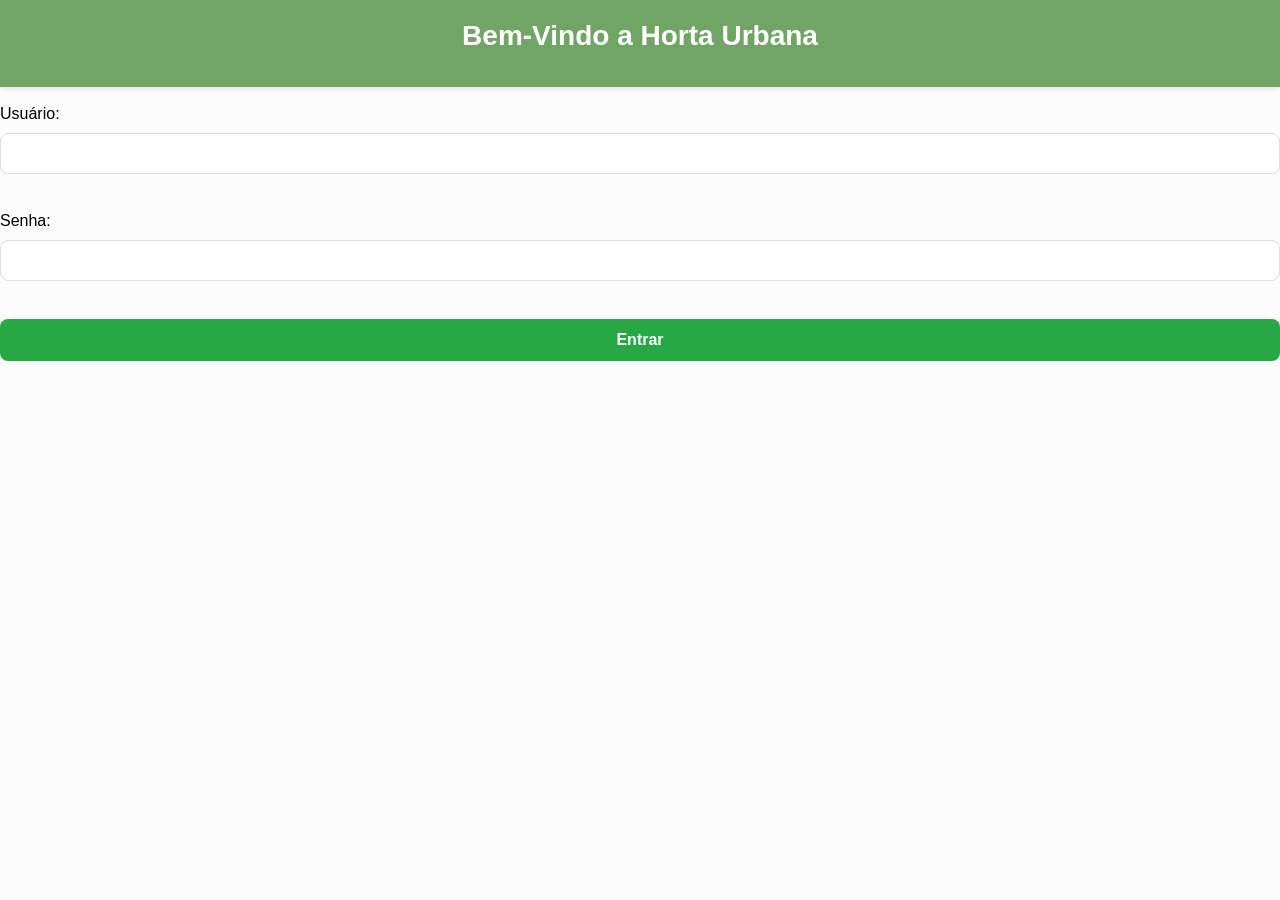
<file: login.html>
<!DOCTYPE html>
<html lang="pt-br">

<head>
    <meta charset="UTF-8">
    <meta name="viewport" content="width=device-width, initial-scale=1.0">
    <title>Login</title>
    <link rel="stylesheet" href="style.css">

</head>

<body>
    <header>
        <h1>Bem-Vindo a Horta Urbana</h1>
    </header>
    <br>
    <form id="login-form">
        <label for="username">Usuário:</label>
        <input type="text" id="username" name="username" required><br><br>
        <label for="password">Senha:</label>
        <input type="password" id="password" name="password" required><br><br>
        <button type="button" onclick="fazerLogin()">Entrar</button>
    </form>
    <script src="script.js"></script>

</body>

</html>
</file>
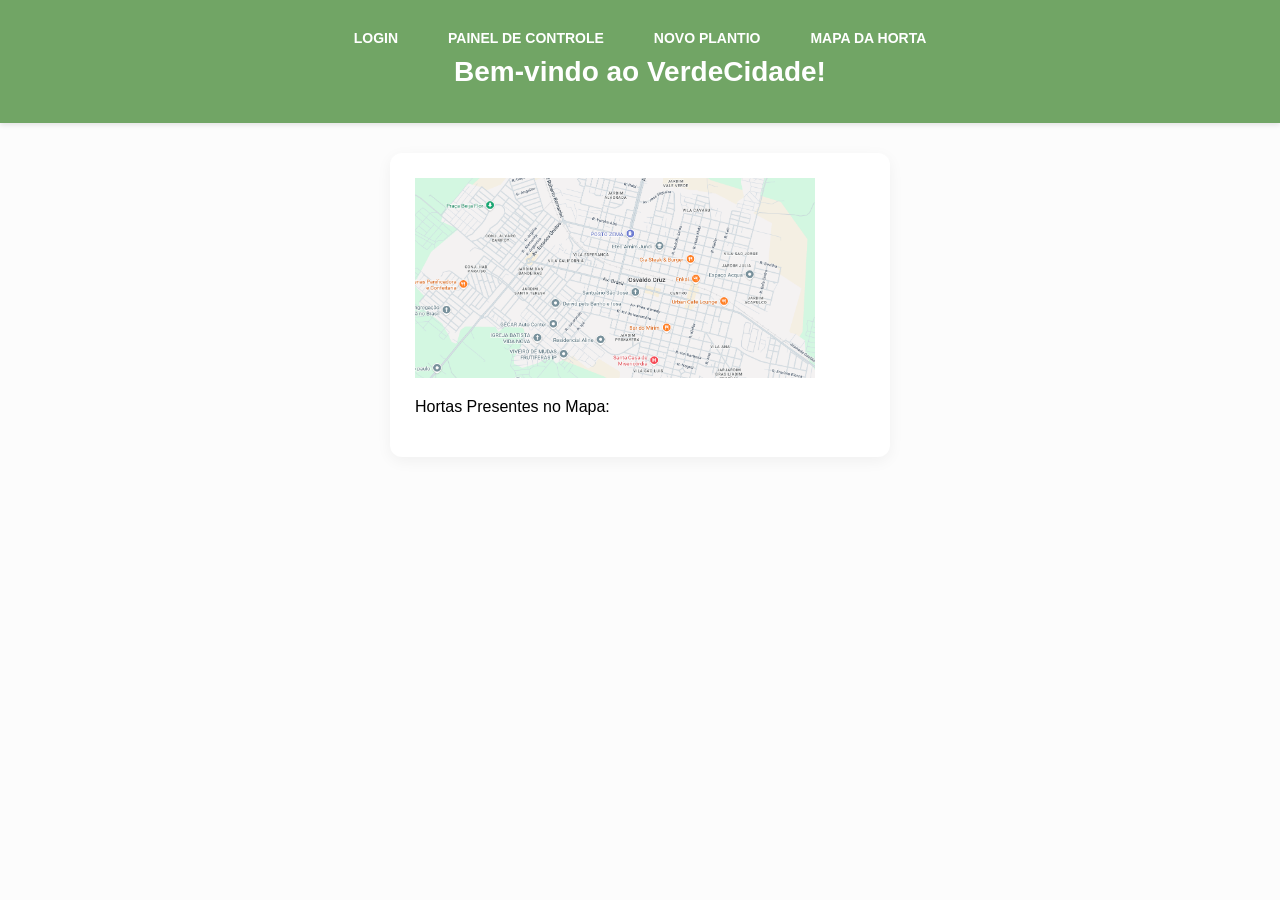
<file: mapa.html>
<!DOCTYPE html>
<html lang="pt-br">

<head>
    <meta charset="UTF-8">
    <meta name="viewport" content="width=device-width, initial-scale=1.0">
    <title>VerdeCidade</title>
    <link rel="stylesheet" href="style.css">


</head>

<body>
    <header>
        <nav>
            <div class="menu">
                <a href="login.html">Login</a>
                <a href="painel.html">Painel de Controle</a>
                <a href="plantio.html">Novo Plantio</a>
                <a href="mapa.html">Mapa da Horta</a>
            </div>
        </nav>
        <div class="container">
            <h1>Bem-vindo ao VerdeCidade!</h1>
        </div>
    </header>

    <div class="caixa-item">
        <img src="imagens/mapa.png" alt="mapa" height="200" width="400">
        <p>Hortas Presentes no Mapa:</p>
    </div>
 <script src="script.js"></script>
</body> 
</html>
</file>
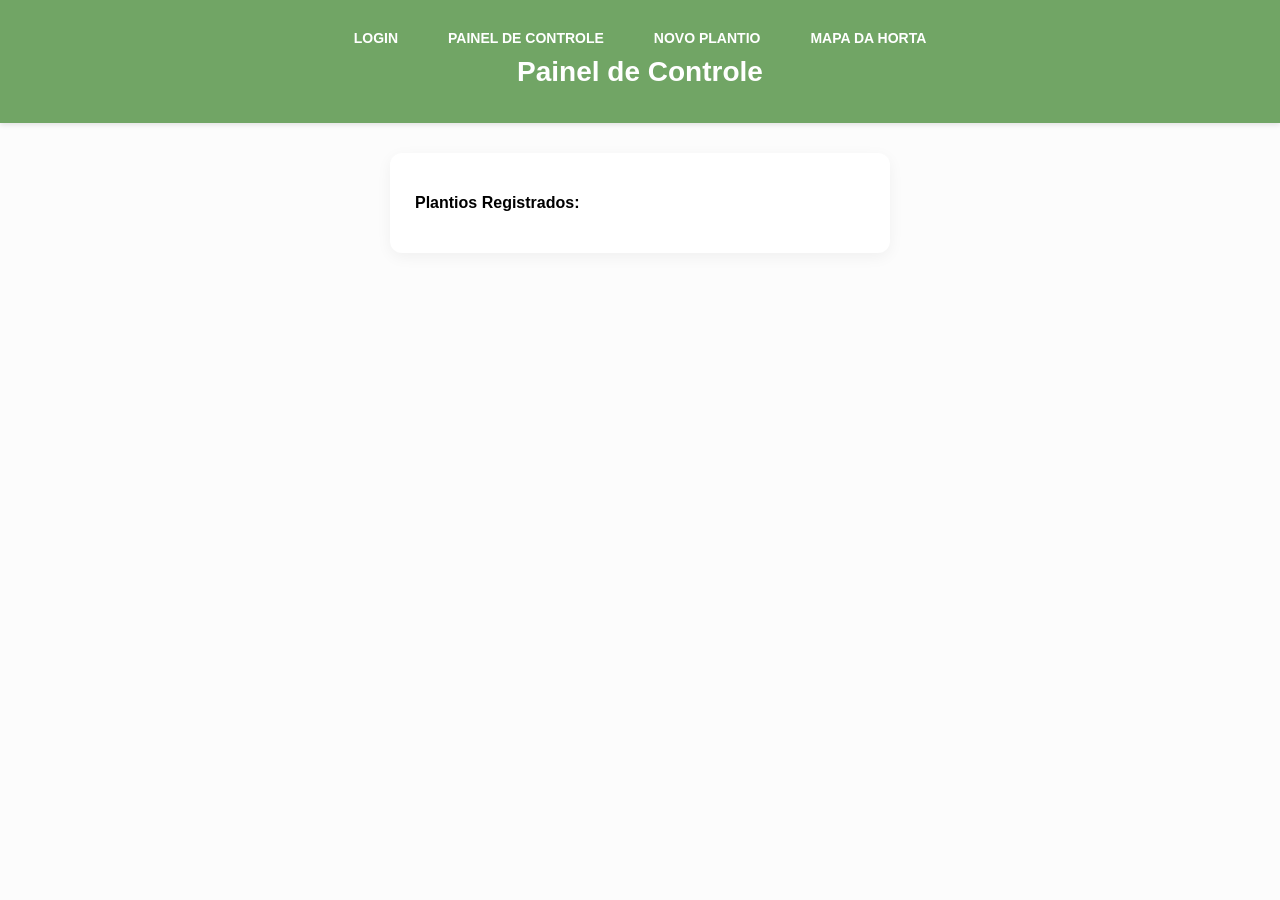
<file: painel.html>
<!DOCTYPE html>
<html lang="pt-br">
<head>
    <meta charset="UTF-8">
    <meta name="viewport" content="width=device-width, initial-scale=1.0">
    <title>VerdeCidade - Painel</title>
    <link rel="stylesheet" href="style.css">
</head>
<body onload="carregarPainel()"> <header>
        <nav>
            <div class="menu">
                <a href="login.html">Login</a>
                <a href="painel.html">Painel de Controle</a>
                <a href="plantio.html">Novo Plantio</a>
                <a href="mapa.html">Mapa da Horta</a>
            </div>
        </nav>
        <h1>Painel de Controle</h1>
    </header>

    <section id="secao-painel">
        <div class="caixa-item">
            <p><strong>Plantios Registrados:</strong>
             <span id="lista-canteiros"></span></p>
        </div>
        </section>

    <script src="script.js"></script>
</body>
</html>
</file>
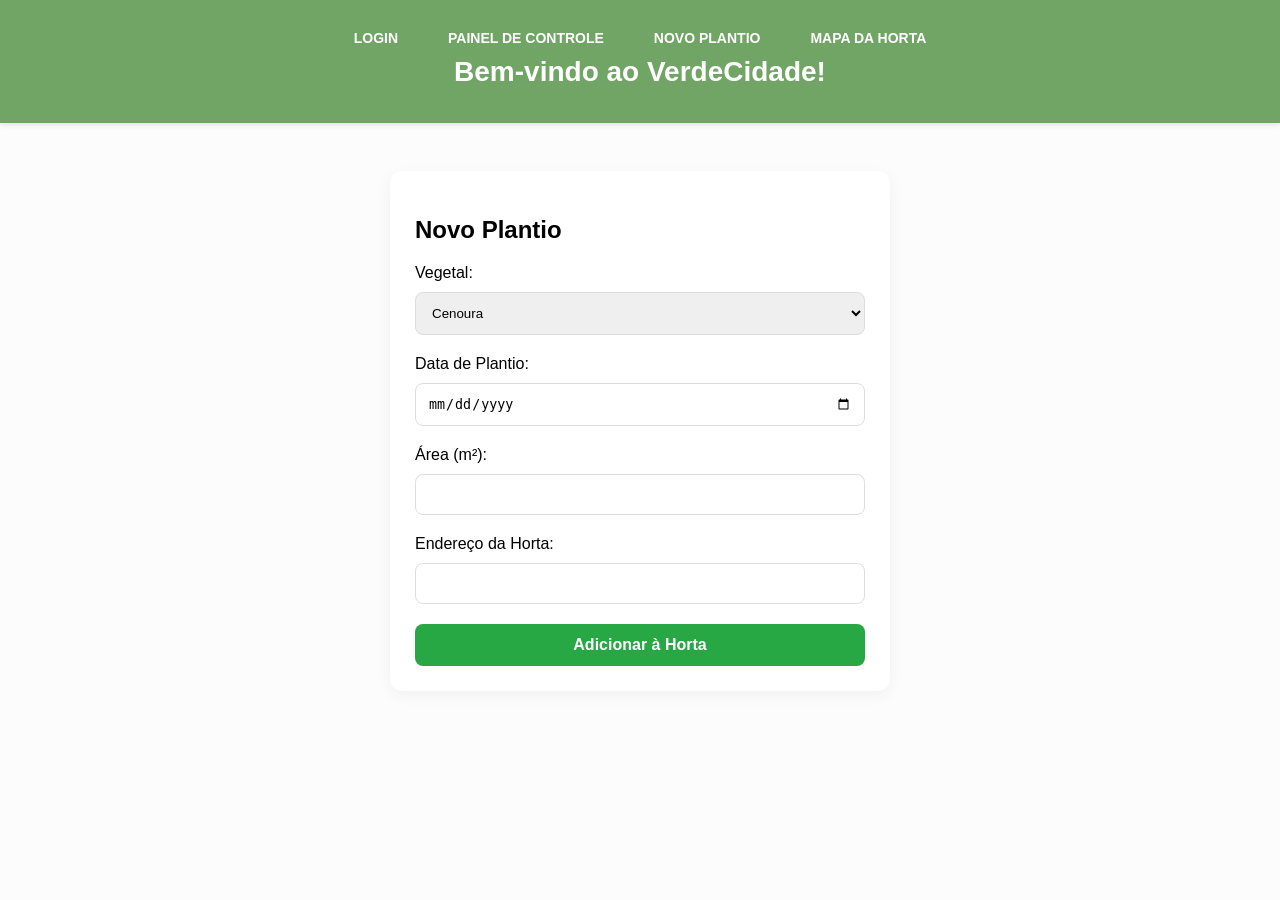
<file: plantio.html>
<!DOCTYPE html>
<html lang="pt-br">

<head>
    <meta charset="UTF-8">
    <meta name="viewport" content="width=device-width, initial-scale=1.0">
    <title>VerdeCidade</title>
    <link rel="stylesheet" href="style.css">


</head>

<body>
    <header>
        <nav>
            <div class="menu">
                <a href="login.html">Login</a>
                <a href="painel.html">Painel de Controle</a>
                <a href="plantio.html">Novo Plantio</a>
                <a href="mapa.html">Mapa da Horta</a>
            </div>
        </nav>
        <div class="container">
            <h1>Bem-vindo ao VerdeCidade!</h1>
        </div>
    </header>
    <br>
    <div class="caixa-item" id="secao-plantio">
    <h2>Novo Plantio</h2>
    <form id="form-plantio">
        <label for="plantio">Vegetal:</label>
        <select id="plantio">
            <option value="cenoura">Cenoura</option>
            <option value="alface">Alface</option>
            <option value="batata">Batata</option>
            <option value="tomate">Tomate</option>
            <option value="cebola">Cebola</option>
        </select>

        <label for="data">Data de Plantio:</label>
        <input type="date" id="data" required>

        <label for="quantidade">Área (m²):</label>
        <input type="number" id="quantidade" required>

        <label for="endereco">Endereço da Horta:</label>
        <input type="text" id="endereco" required>

        <button type="button" id="btn-salvar" onPress="cadastrarPlantio(event)">Adicionar à Horta</button>
    </form>

    <script src="script.js"></script>
</div>
</body> 
<htm
</file>
<file: style.css>
body {
    margin: 0;
    padding: 0;
    background-color: #fcfcfc;
    font-family: 'Open Sans', sans-serif;
    min-height: 100vh;
}

header {
    background-color: #71a565;
    padding: 20px 0;
    box-shadow: 0 2px 5px rgba(0,0,0,0.1);
    text-align: center;
}

header h1 {
    color: white;
    margin: 0 0 15px 0;
    font-size: 28px;
}

/* Ajuste Harmonioso da Navegação */
.menu {
    display: flex;
    justify-content: center;
    gap: 20px;
    padding: 0;
    margin: 0;
    list-style: none; /* Remove qualquer ponto de lista */
}

.menu a {
    text-decoration: none;
    color: white;
    font-weight: 600;
    font-size: 14px;
    text-transform: uppercase;
    padding: 10px 15px;
    border-radius: 5px;
    transition: background 0.3s;
    display: inline-block;
}

.menu a:hover {
    background-color: rgba(255, 255, 255, 0.2);
}

/* Containers e Formulários */
.formulario, .caixa-item {
    width: 90%;
    max-width: 450px;
    margin: 30px auto;
    padding: 25px;
    background-color: white;
    border-radius: 12px;
    box-shadow: 0 4px 15px rgba(0,0,0,0.05);
}

input, select {
    width: 100%;
    padding: 12px;
    margin: 10px 0 20px 0;
    border: 1px solid #ddd;
    border-radius: 8px;
    box-sizing: border-box; /* Garante que o padding não estoure a largura */
}

button {
    background-color: #28a745;
    color: white;
    border: none;
    padding: 12px;
    border-radius: 8px;
    cursor: pointer;
    width: 100%;
    font-weight: bold;
    font-size: 16px;
}

button:hover {
    background-color: #218838;
}



/* 
/* body {
    margin: 0;
    padding: 0;
    background-color: #000000; 
    color: #FFFFFF; 
    font-family: 'Arial Black', 'Arial', sans-serif; 
    min-height: 100vh;


header {
    background-color: #FFFF00;
    padding: 20px 0;
    border-bottom: 5px solid #FFFFFF;
    text-align: center;
}

header h1 {
    color: #000000; 
    margin: 0 0 15px 0;
    font-size: 32px;
    text-transform: uppercase;
}

.menu {
    display: flex;
    justify-content: center;
    gap: 15px;
    padding: 10px;
    margin: 0;
    list-style: none;
    background-color: #000000;
}

.menu a {
    text-decoration: none;
    color: #FFFF00; 
    font-weight: 900;
    font-size: 18px;
    text-transform: uppercase;
    padding: 12px 20px;
    border: 3px solid #FFFF00; 
    border-radius: 0px; 
    transition: background 0.2s;
}

.menu a:hover {
    background-color: #FFFF00;
    color: #000000;
}

.formulario, .caixa-item {
    width: 95%;
    max-width: 500px;
    margin: 25px auto;
    padding: 25px;
    background-color: #000000;
    border: 4px solid #FFFFFF; 
}

h2 {
    color: #FFFF00;
    text-align: center;
    text-transform: uppercase;
    font-size: 24px;
}

label {
    display: block;
    font-weight: bold;
    font-size: 18px;
    margin-bottom: 5px;
    color: #FFFFFF;
}

input, select {
    width: 100%;
    padding: 15px;
    margin: 10px 0 25px 0;
    border: 3px solid #FFFF00;
    background-color: #1a1a1a;
    color: #FFFFFF;
    font-size: 18px;
    border-radius: 0;
}

button {
    background-color: #FFFF00;
    color: #000000;
    border: none;
    padding: 20px;
    cursor: pointer;
    width: 100%;
    font-weight: 900;
    font-size: 22px;
    text-transform: uppercase;
}

button:hover {
    background-color: #FFFFFF;
}
.card-plantio {
    border-left: 15px solid #FFFF00 !important; 
}

strong {
    color: #FFFF00;
}

small {
    font-size: 14px;
    color: #cccccc;
}
</file>
